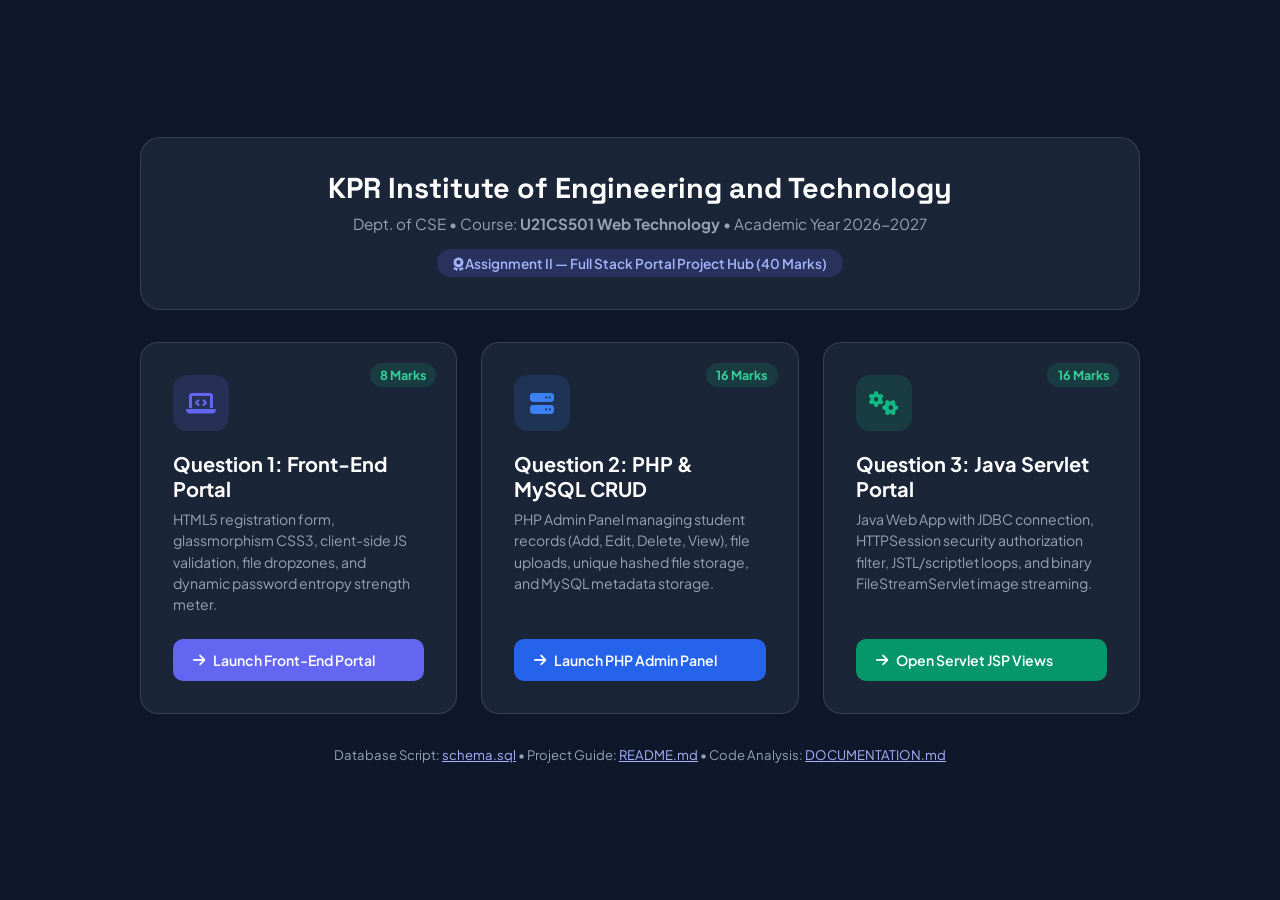
<file: index.html>
<!DOCTYPE html>
<html lang="en">
<head>
    <meta charset="UTF-8">
    <meta name="viewport" content="width=device-width, initial-scale=1.0">
    <title>KPRIET Web Technology Assignment 2 - Full Stack Hub</title>
    <link href="https://fonts.googleapis.com/css2?family=Plus+Jakarta+Sans:wght@400;500;600;700;800&family=Space+Grotesk:wght@600;700&display=swap" rel="stylesheet">
    <link rel="stylesheet" href="https://cdnjs.cloudflare.com/ajax/libs/font-awesome/6.4.0/css/all.min.css">
    <style>
        :root {
            --bg: #0f172a;
            --card-bg: rgba(30, 41, 59, 0.85);
            --border: rgba(255, 255, 255, 0.12);
            --primary: #2563eb;
            --accent: #6366f1;
            --text-main: #f8fafc;
            --text-muted: #94a3b8;
        }

        * { box-sizing: border-box; margin: 0; padding: 0; font-family: 'Plus Jakarta Sans', sans-serif; }
        body { background: var(--bg); color: var(--text-main); min-height: 100vh; padding: 3rem 1.5rem; display: flex; justify-content: center; align-items: center; }

        .container { max-width: 1000px; width: 100%; display: flex; flex-direction: column; gap: 2rem; }

        .header { background: var(--card-bg); border: 1px solid var(--border); border-radius: 20px; padding: 2rem 2.5rem; backdrop-filter: blur(16px); text-align: center; }
        .header h1 { font-family: 'Space Grotesk', sans-serif; font-size: 1.8rem; color: #fff; margin-bottom: 0.5rem; }
        .header p { color: var(--text-muted); font-size: 0.95rem; }
        .badge { display: inline-block; background: rgba(99, 102, 241, 0.2); color: #a5b4fc; padding: 0.35rem 1rem; border-radius: 50px; font-weight: 600; font-size: 0.85rem; margin-top: 1rem; }

        .grid { display: grid; grid-template-columns: repeat(auto-fit, minmax(280px, 1fr)); gap: 1.5rem; }

        .card { background: var(--card-bg); border: 1px solid var(--border); border-radius: 18px; padding: 2rem; display: flex; flex-direction: column; justify-content: space-between; transition: all 0.3s ease; position: relative; overflow: hidden; }
        .card:hover { transform: translateY(-5px); border-color: var(--accent); box-shadow: 0 15px 35px rgba(0, 0, 0, 0.4); }

        .card-icon { width: 56px; height: 56px; border-radius: 14px; background: rgba(37, 99, 235, 0.15); color: var(--primary); display: flex; align-items: center; justify-content: center; font-size: 1.5rem; margin-bottom: 1.25rem; }
        .card h2 { font-size: 1.25rem; font-weight: 700; color: #fff; margin-bottom: 0.5rem; }
        .card p { font-size: 0.88rem; color: var(--text-muted); line-height: 1.5; margin-bottom: 1.5rem; }

        .btn-link { display: inline-flex; align-items: center; gap: 0.5rem; padding: 0.75rem 1.25rem; background: var(--accent); color: #fff; text-decoration: none; border-radius: 10px; font-weight: 600; font-size: 0.88rem; transition: background 0.2s ease; }
        .btn-link:hover { background: #4f46e5; }

        .marks-tag { position: absolute; top: 1.25rem; right: 1.25rem; background: rgba(16, 185, 129, 0.15); color: #34d399; padding: 0.25rem 0.65rem; border-radius: 50px; font-size: 0.78rem; font-weight: 700; }

        .footer { text-align: center; font-size: 0.82rem; color: var(--text-muted); }
    </style>
</head>
<body>

    <div class="container">
        <!-- Institution Header -->
        <header class="header">
            <h1>KPR Institute of Engineering and Technology</h1>
            <p>Dept. of CSE • Course: <strong>U21CS501 Web Technology</strong> • Academic Year 2026-2027</p>
            <div class="badge"><i class="fa-solid fa-award"></i> Assignment II — Full Stack Portal Project Hub (40 Marks)</div>
        </header>

        <!-- Question Cards Grid -->
        <div class="grid">
            
            <!-- Question 1 -->
            <div class="card">
                <span class="marks-tag">8 Marks</span>
                <div>
                    <div class="card-icon" style="color: #6366f1; background: rgba(99, 102, 241, 0.15);">
                        <i class="fa-solid fa-laptop-code"></i>
                    </div>
                    <h2>Question 1: Front-End Portal</h2>
                    <p>HTML5 registration form, glassmorphism CSS3, client-side JS validation, file dropzones, and dynamic password entropy strength meter.</p>
                </div>
                <a href="q1_frontend_portal/index.html" class="btn-link">
                    <i class="fa-solid fa-arrow-right"></i> Launch Front-End Portal
                </a>
            </div>

            <!-- Question 2 -->
            <div class="card">
                <span class="marks-tag">16 Marks</span>
                <div>
                    <div class="card-icon" style="color: #3b82f6; background: rgba(59, 130, 246, 0.15);">
                        <i class="fa-solid fa-server"></i>
                    </div>
                    <h2>Question 2: PHP & MySQL CRUD</h2>
                    <p>PHP Admin Panel managing student records (Add, Edit, Delete, View), file uploads, unique hashed file storage, and MySQL metadata storage.</p>
                </div>
                <a href="q2_php_admin_panel/index.php" class="btn-link" style="background: #2563eb;">
                    <i class="fa-solid fa-arrow-right"></i> Launch PHP Admin Panel
                </a>
            </div>

            <!-- Question 3 -->
            <div class="card">
                <span class="marks-tag">16 Marks</span>
                <div>
                    <div class="card-icon" style="color: #10b981; background: rgba(16, 185, 129, 0.15);">
                        <i class="fa-solid fa-gears"></i>
                    </div>
                    <h2>Question 3: Java Servlet Portal</h2>
                    <p>Java Web App with JDBC connection, HTTPSession security authorization filter, JSTL/scriptlet loops, and binary FileStreamServlet image streaming.</p>
                </div>
                <a href="q3_servlet_jdbc_portal/src/main/webapp/login.jsp" class="btn-link" style="background: #059669;">
                    <i class="fa-solid fa-arrow-right"></i> Open Servlet JSP Views
                </a>
            </div>

        </div>

        <!-- Documentation Footer Strip -->
        <footer class="footer">
            <p>Database Script: <a href="schema.sql" style="color: #a5b4fc;">schema.sql</a> • Project Guide: <a href="README.md" style="color: #a5b4fc;">README.md</a> • Code Analysis: <a href="DOCUMENTATION.md" style="color: #a5b4fc;">DOCUMENTATION.md</a></p>
        </footer>
    </div>

</body>
</html>
</file>
